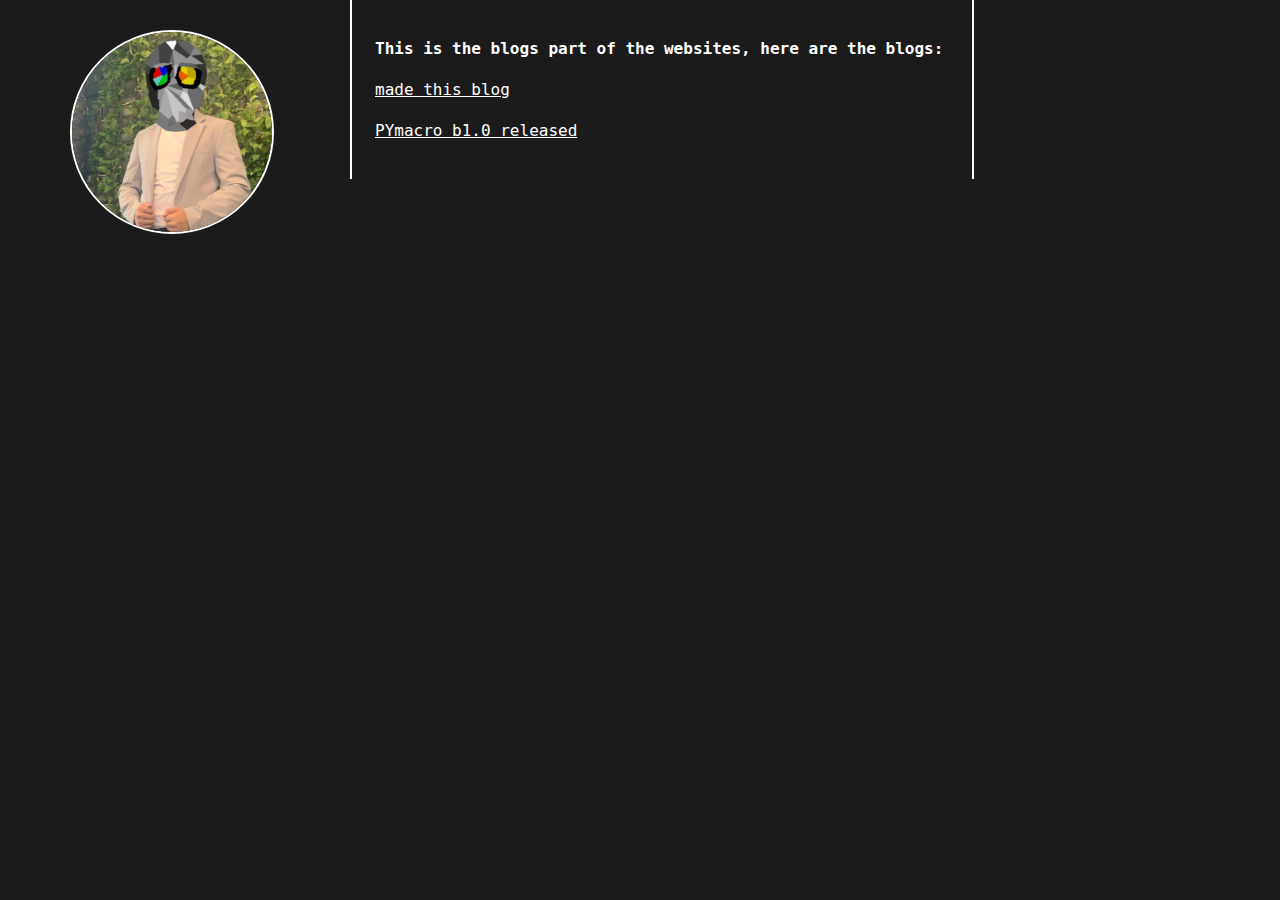
<file: blogs/index.html>
<!DOCTYPE html>
<html lang="en">
<head>
    <meta charset="UTF-8">
    <meta name="viewport" content="width=device-width, initial-scale=1.0">
    <title>alanzmd page</title>
    <link rel="stylesheet" href="../theme/style.css">
    <link rel="stylesheet" href="../theme/prism.css">
</head>
<body>
    <div class="profile-picture">
        <img src="../good ava with real pic.png" alt="Profile Picture">
    </div>
    <div class="content">
<p><strong>This is the blogs part of the websites, here are the blogs:</strong></p>

<p><a href="http://alan-alexander-1011.github.io/blogs/!18-01-2024_Made%20this%20blog.html">made this blog</a></p>

<p><a href="http://alan-alexander-1011.github.io/blogs/!02-11-2024_pymacro.html">PYmacro b1.0 released</a></p>

    </div>
    <script type="text/javascript" src="../javascripts/prism.js"></script>
</body>
</html>
</file>
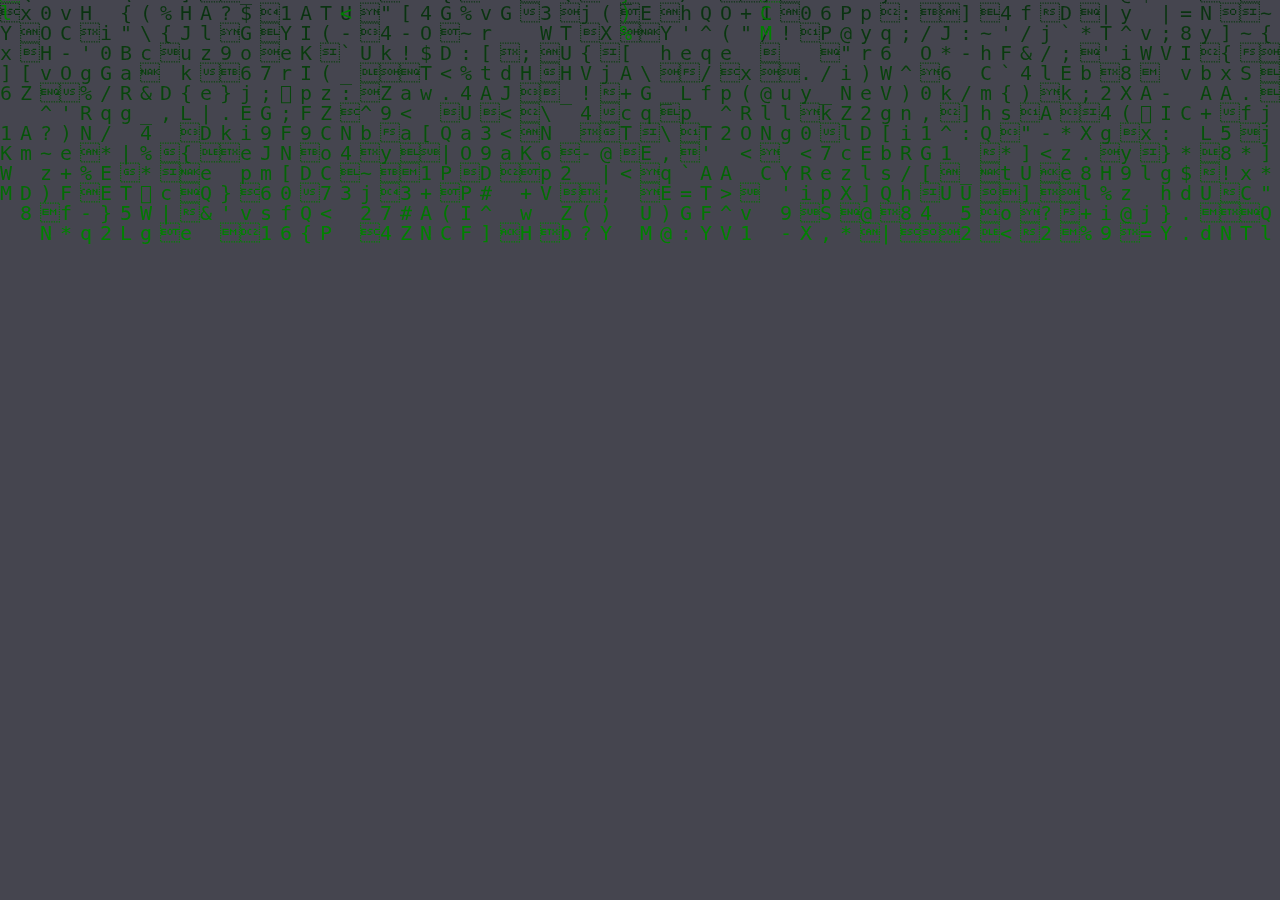
<file: matrix.html>
<html>
	<head>
		<title>
		Webpage
		</title>
		<link rel="stylesheet" href="style2.css" />
	</head>
	<body>
		<canvas id="canvas" height="210" width="510"></canvas>
		<script type=text/javascript src="main2.js"></script>
	</body>
</html>
</file>
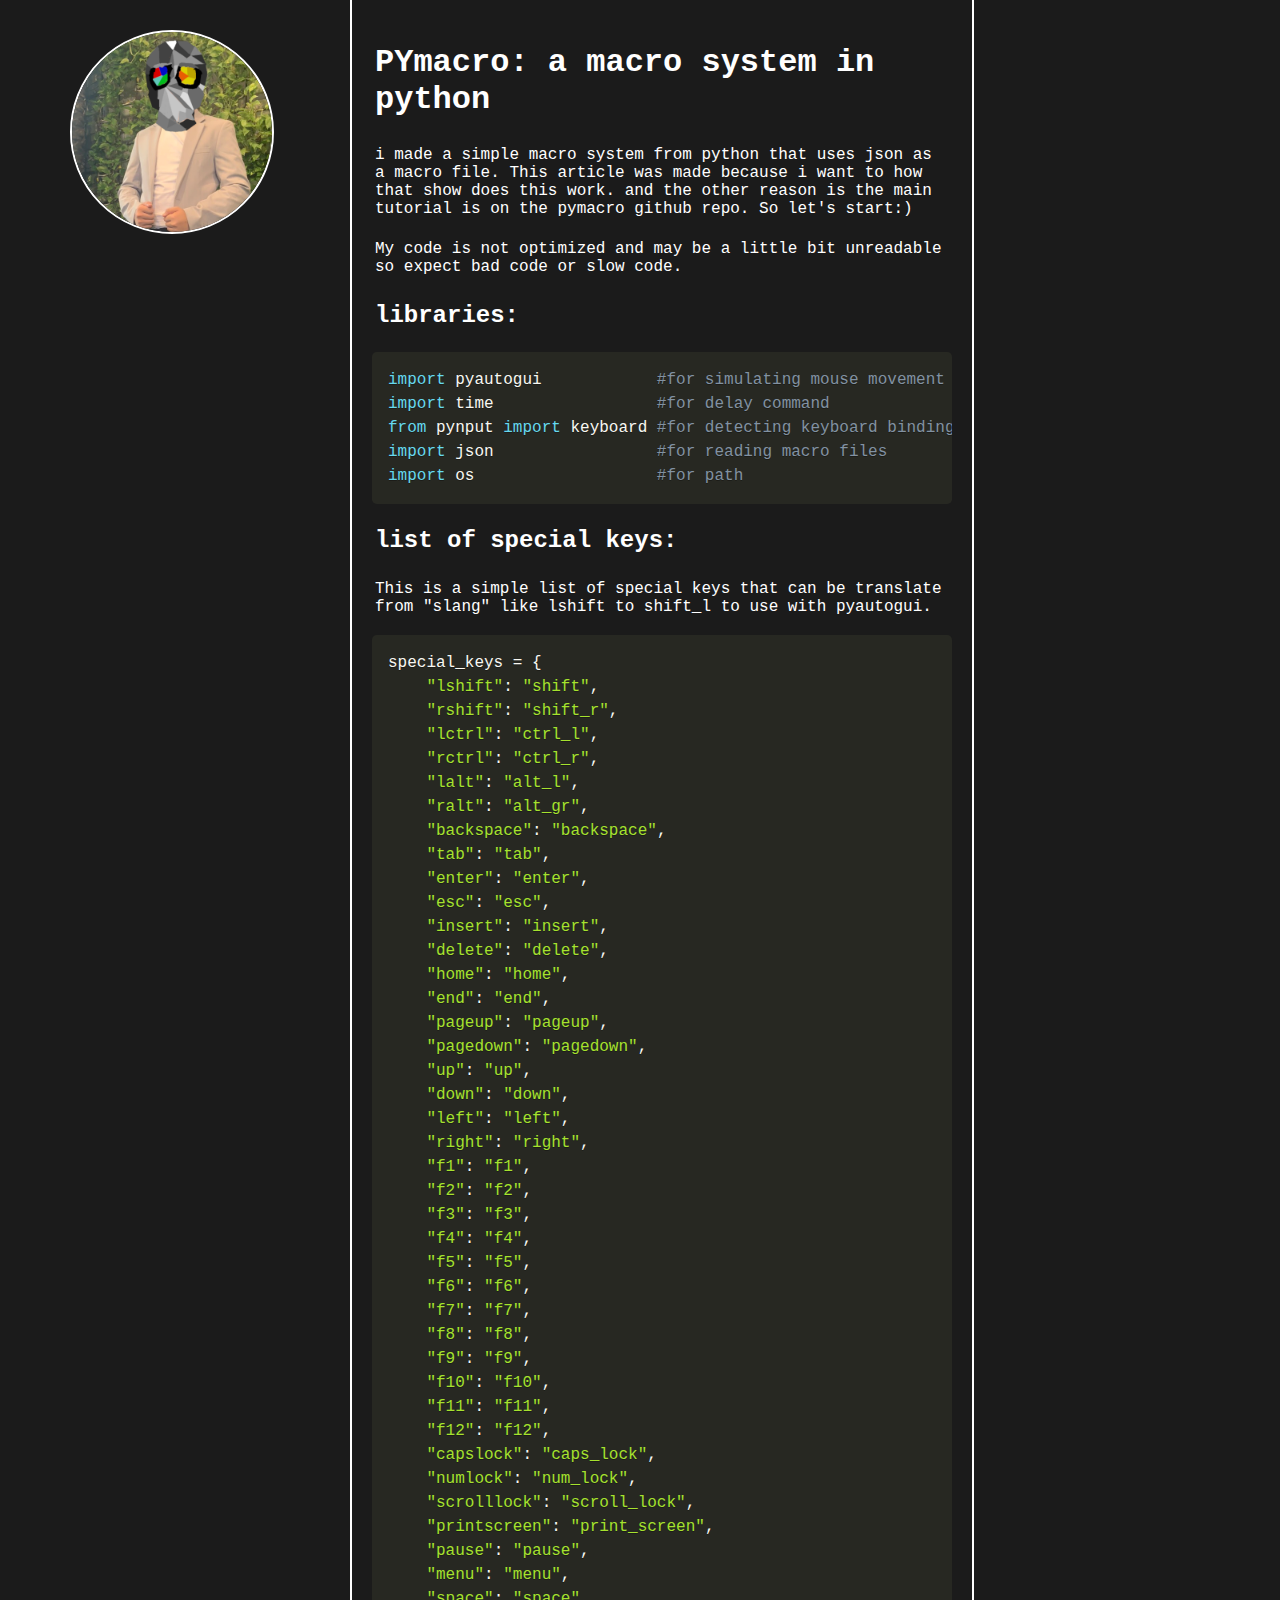
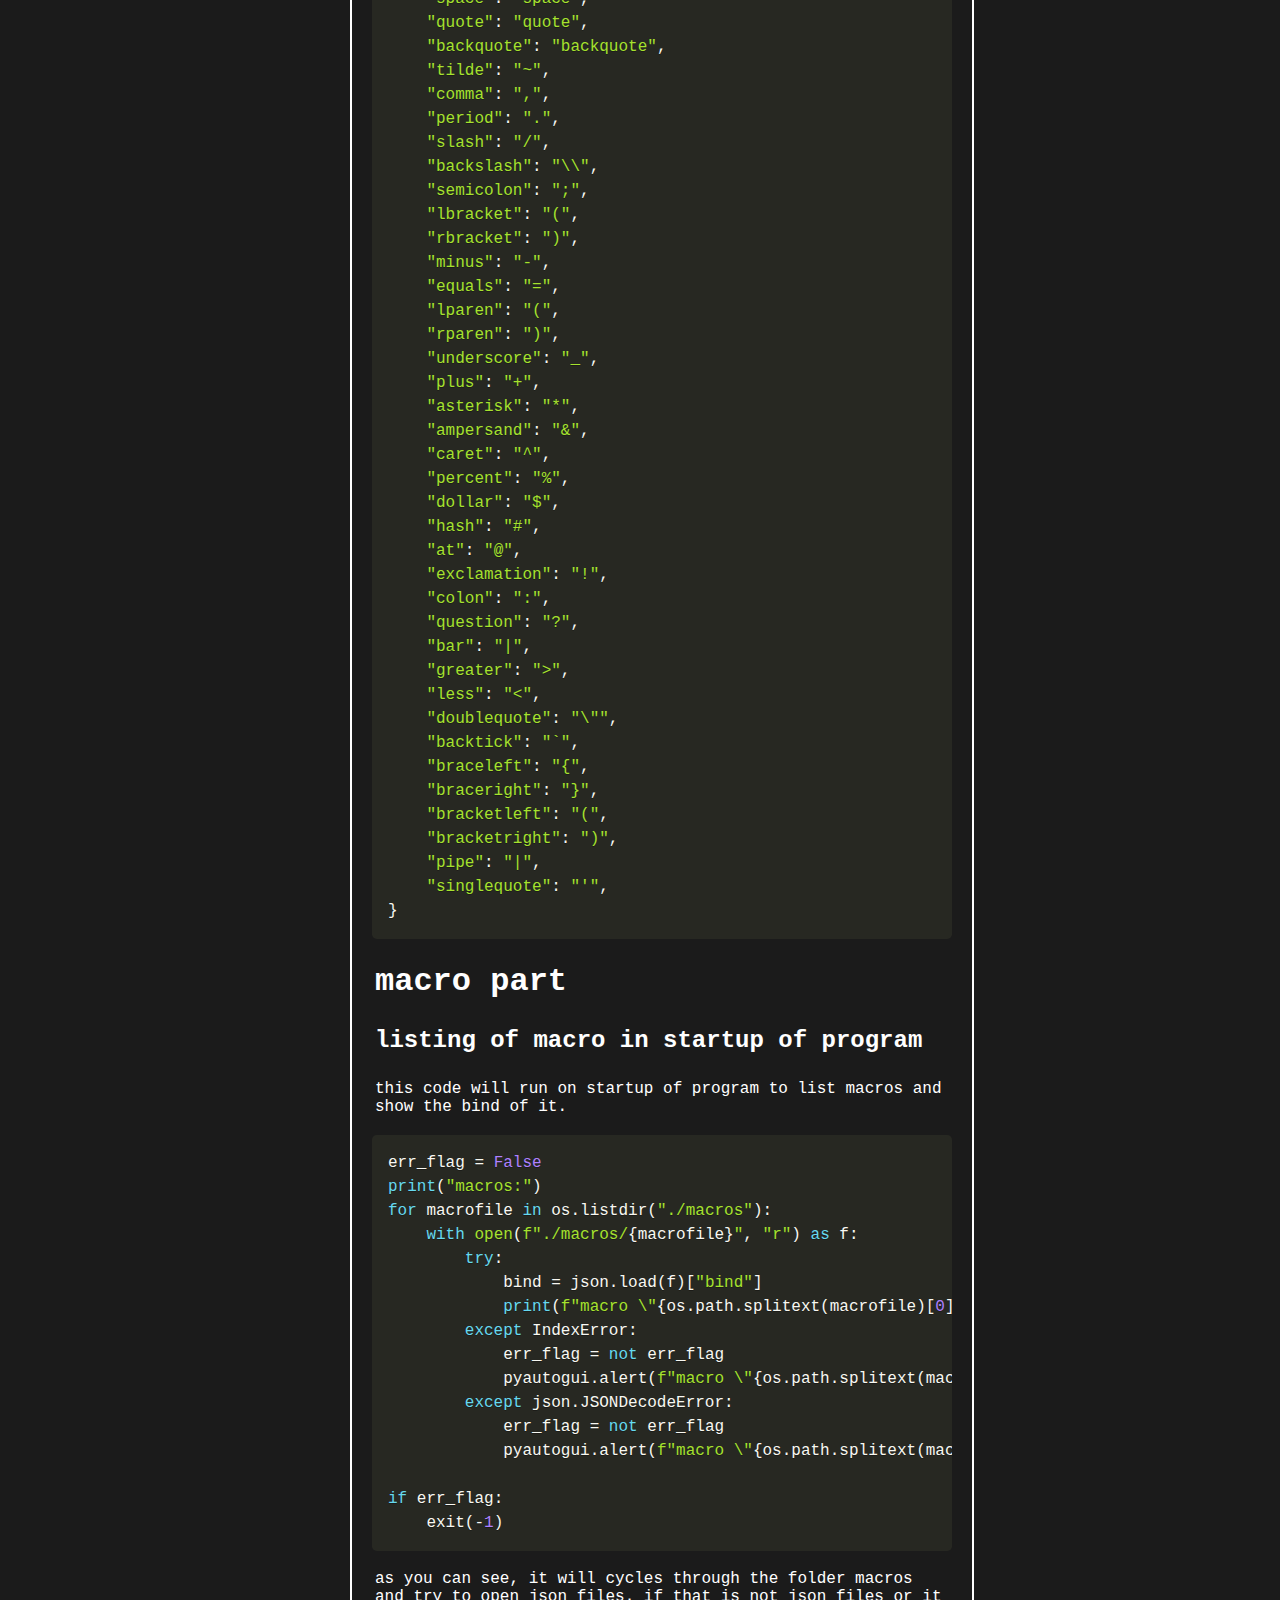
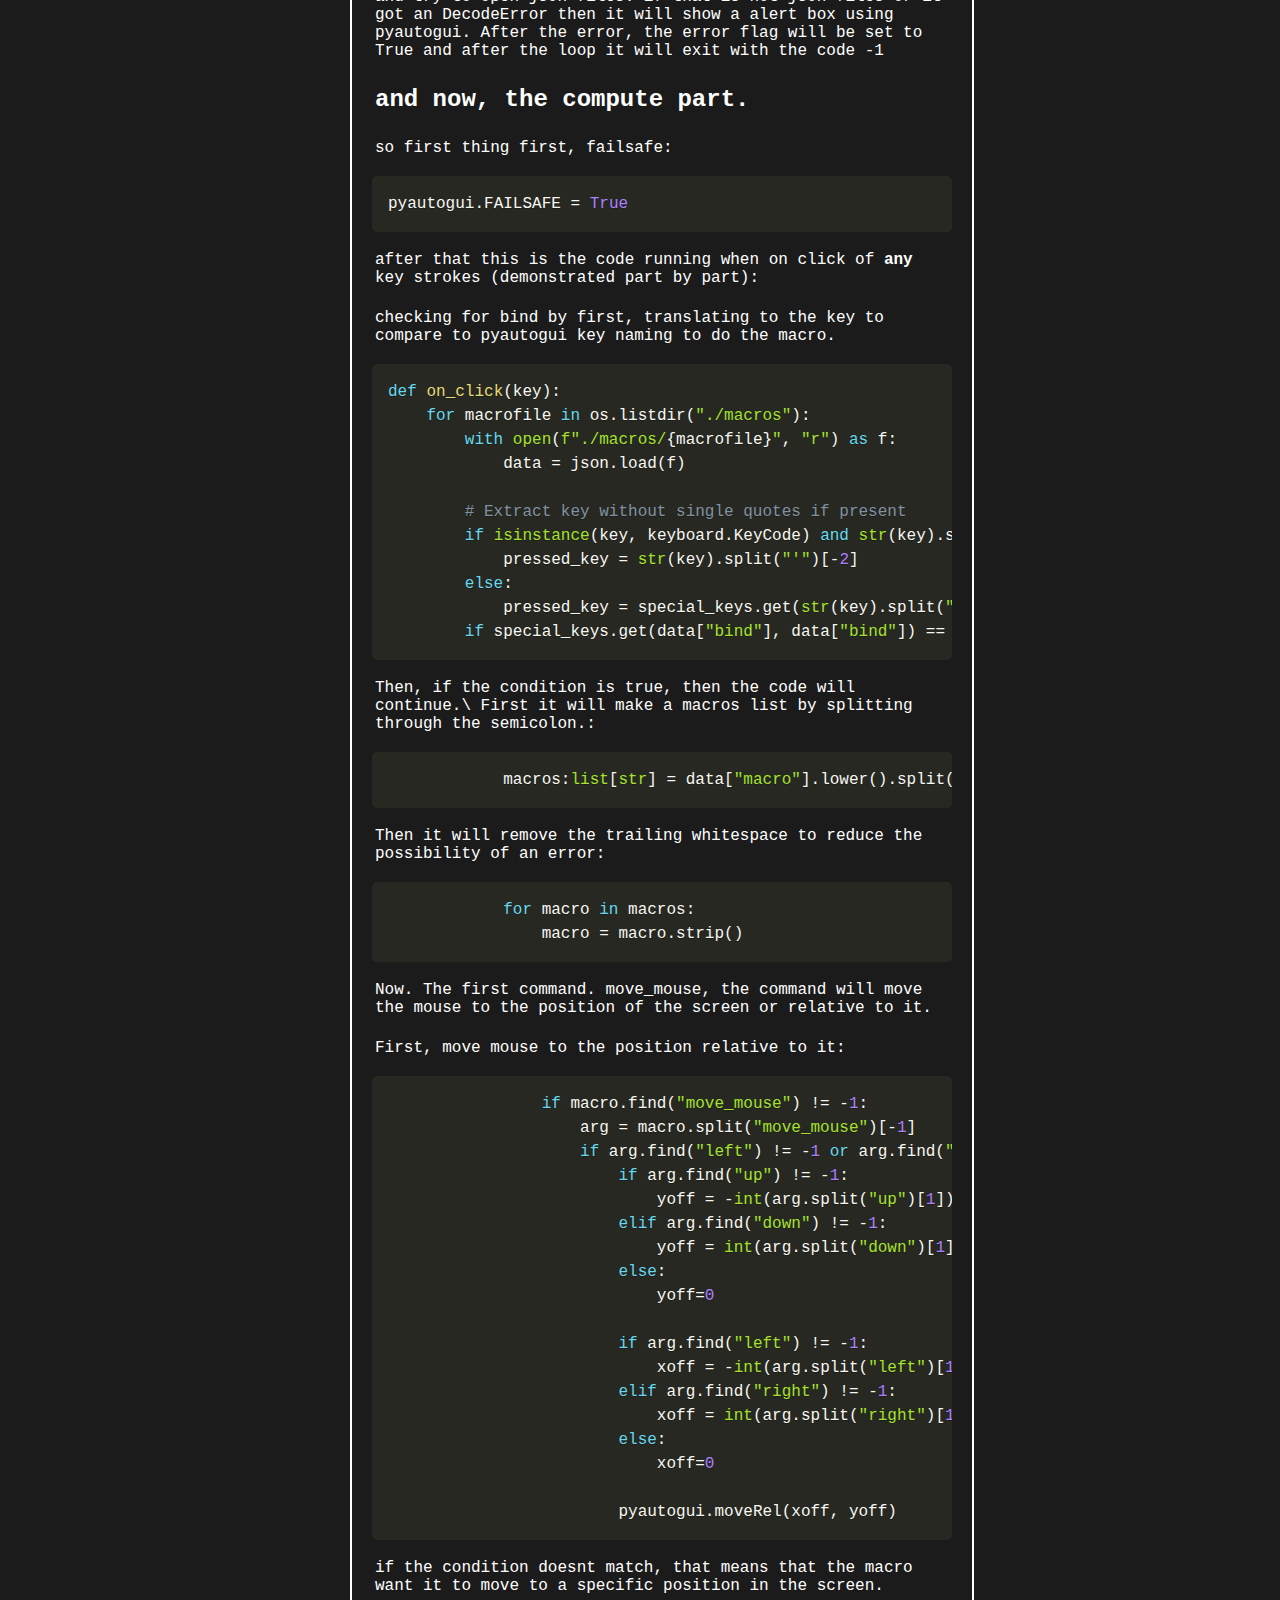
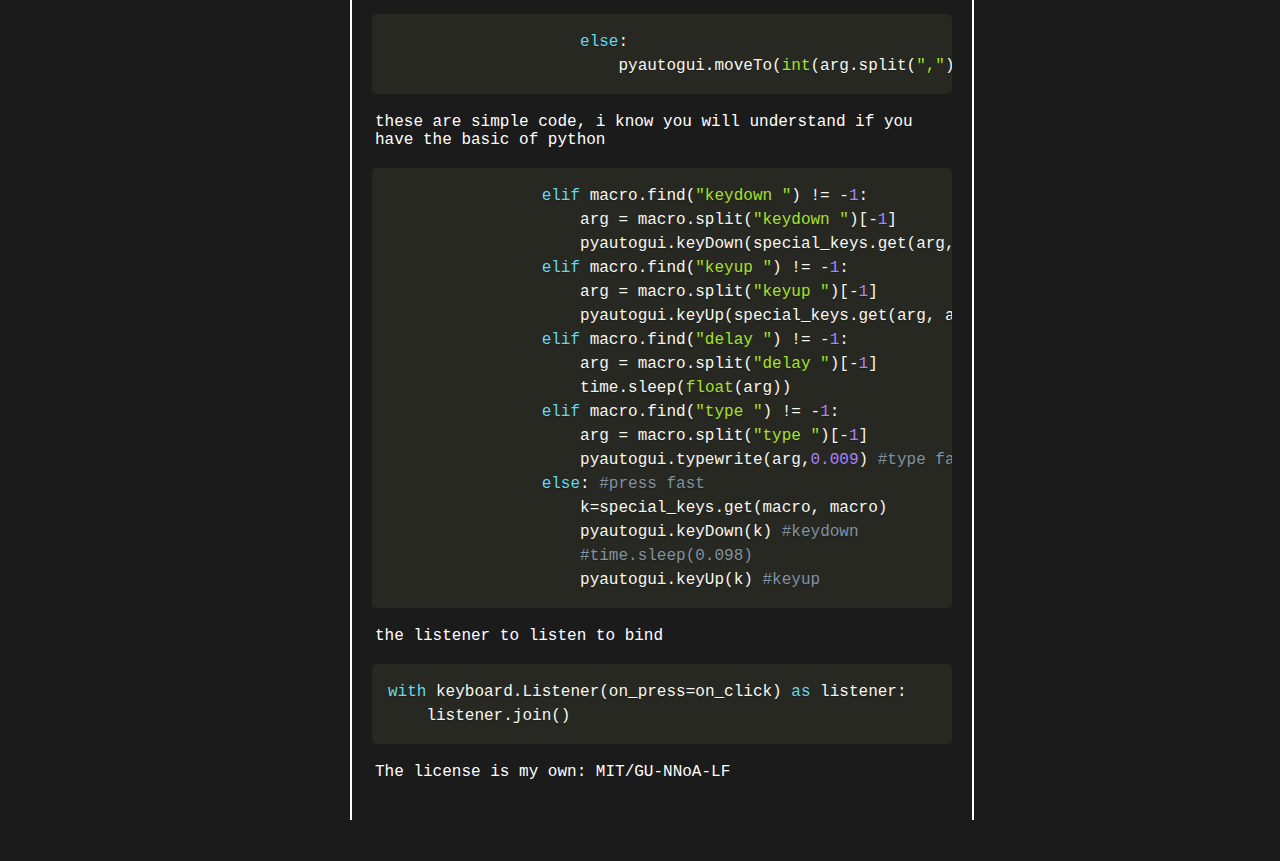
<file: blogs/!02-11-2024_pymacro.html>
<!DOCTYPE html>
<html lang="en">
<head>
    <meta charset="UTF-8">
    <meta name="viewport" content="width=device-width, initial-scale=1.0">
    <title>alanzmd page</title>
    <link rel="stylesheet" href="../theme/style.css">
    <link rel="stylesheet" href="../theme/prism.css">
</head>
<body>
    <div class="profile-picture">
        <img src="../good ava with real pic.png" alt="Profile Picture">
    </div>
    <div class="content">
<h1><strong>PYmacro</strong>: <strong>a macro system in python</strong></h1>

<p>i made a simple macro system from python that uses json as a macro file. This article was made because i want to how that show does this work. and the other reason is the main tutorial is on the pymacro github repo. So let's start:)</p>

<p>My code is not optimized and may be a little bit unreadable so expect bad code or slow code. </p>

<h2>libraries:</h2>

<pre><code class="language-python">
import pyautogui            #for simulating mouse movement and keyboard keys.
import time                 #for delay command
from pynput import keyboard #for detecting keyboard bindings
import json                 #for reading macro files 
import os                   #for path
</code></pre>

<h2>list of special keys:</h2>

<p>This is a simple list of special keys that can be translate from "slang" like lshift to shift_l to use with pyautogui.</p>

<pre><code class="language-python">
special_keys = {
    "lshift": "shift",
    "rshift": "shift_r",
    "lctrl": "ctrl_l",
    "rctrl": "ctrl_r",
    "lalt": "alt_l",
    "ralt": "alt_gr",
    "backspace": "backspace",
    "tab": "tab",
    "enter": "enter",
    "esc": "esc",
    "insert": "insert",
    "delete": "delete",
    "home": "home",
    "end": "end",
    "pageup": "pageup",
    "pagedown": "pagedown",
    "up": "up",
    "down": "down",
    "left": "left",
    "right": "right",
    "f1": "f1",
    "f2": "f2",
    "f3": "f3",
    "f4": "f4",
    "f5": "f5",
    "f6": "f6",
    "f7": "f7",
    "f8": "f8",
    "f9": "f9",
    "f10": "f10",
    "f11": "f11",
    "f12": "f12",
    "capslock": "caps_lock",
    "numlock": "num_lock",
    "scrolllock": "scroll_lock",
    "printscreen": "print_screen",
    "pause": "pause",
    "menu": "menu",
    "space": "space",
    "quote": "quote",
    "backquote": "backquote",
    "tilde": "~",
    "comma": ",",
    "period": ".",
    "slash": "/",
    "backslash": "\\",
    "semicolon": ";",
    "lbracket": "(",
    "rbracket": ")",
    "minus": "-",
    "equals": "=",
    "lparen": "(",
    "rparen": ")",
    "underscore": "_",
    "plus": "+",
    "asterisk": "*",
    "ampersand": "&",
    "caret": "^",
    "percent": "%",
    "dollar": "$",
    "hash": "#",
    "at": "@",
    "exclamation": "!",
    "colon": ":",
    "question": "?",
    "bar": "|",
    "greater": ">",
    "less": "<",
    "doublequote": "\"",
    "backtick": "`",
    "braceleft": "{",
    "braceright": "}",
    "bracketleft": "(",
    "bracketright": ")",
    "pipe": "|",
    "singlequote": "'",
}
</code></pre>

<h1>macro part</h1>

<h2>listing of macro in startup of program</h2>

<p>this code will run on startup of program to list macros and show the bind of it.</p>

<pre><code class="language-python">
err_flag = False
print("macros:")
for macrofile in os.listdir("./macros"):
    with open(f"./macros/{macrofile}", "r") as f:
        try:
            bind = json.load(f)["bind"]
            print(f"macro \"{os.path.splitext(macrofile)[0]}\" binded to {bind}")
        except IndexError:
            err_flag = not err_flag
            pyautogui.alert(f"macro \"{os.path.splitext(macrofile)[0]}\" doesnt have a bind")
        except json.JSONDecodeError:
            err_flag = not err_flag
            pyautogui.alert(f"macro \"{os.path.splitext(macrofile)[0]}\" doesnt have anything in it.")

if err_flag:
    exit(-1)
</code></pre>

<p>as you can see, it will cycles through the folder macros and try to open json files. if that is not json files or it got an DecodeError then it will show a alert box using pyautogui. After the error, the error flag will be set to True and after the loop it will exit with the code -1</p>

<h2>and now, the  compute part.</h2>

<p>so first thing first, failsafe:</p>

<pre><code class="language-python">
pyautogui.FAILSAFE = True
</code></pre>

<p>after that this is the code running when on click of <strong>any</strong> key strokes (demonstrated part by part):</p>

<p>checking for bind by first, translating to the key to compare to pyautogui key naming to do the macro.</p>

<pre><code class="language-python">
def on_click(key):
    for macrofile in os.listdir("./macros"):
        with open(f"./macros/{macrofile}", "r") as f:
            data = json.load(f)

        # Extract key without single quotes if present
        if isinstance(key, keyboard.KeyCode) and str(key).startswith("'") and str(key).endswith("'"):
            pressed_key = str(key).split("'")[-2]
        else:
            pressed_key = special_keys.get(str(key).split(".")[-1], str(key).split(".")[-1])
        if special_keys.get(data["bind"], data["bind"]) == pressed_key:
</code></pre>

<p>Then, if the condition is true, then the code will continue.\
First it will make a macros list by splitting through the semicolon.:</p>

<pre><code class="language-python">
            macros:list[str] = data["macro"].lower().split(";")
</code></pre>

<p>Then it will remove the trailing whitespace to reduce the possibility of an error:</p>

<pre><code class="language-python">
            for macro in macros:
                macro = macro.strip()
</code></pre>

<p>Now. The first command. move_mouse, the command will move the mouse to the position of the screen or relative to it.</p>

<p>First, move mouse to the position relative to it:</p>

<pre><code class="language-python">
                if macro.find("move_mouse") != -1:
                    arg = macro.split("move_mouse")[-1]
                    if arg.find("left") != -1 or arg.find("right") != -1 or arg.find("up") != -1 or arg.find("down") != -1:
                        if arg.find("up") != -1:
                            yoff = -int(arg.split("up")[1])
                        elif arg.find("down") != -1:
                            yoff = int(arg.split("down")[1])
                        else:
                            yoff=0

                        if arg.find("left") != -1:
                            xoff = -int(arg.split("left")[1])
                        elif arg.find("right") != -1:
                            xoff = int(arg.split("right")[1])
                        else:
                            xoff=0

                        pyautogui.moveRel(xoff, yoff)
</code></pre>

<p>if the condition doesnt match, that means that the macro want it to move to a specific position in the screen.</p>

<pre><code class="language-python">
                    else:
                        pyautogui.moveTo(int(arg.split(",")[0]), int(arg.split(",")[-1]))
</code></pre>

<p>these are simple code, i know you will understand if you have the basic of python</p>

<pre><code class="language-python">
                elif macro.find("keydown ") != -1:
                    arg = macro.split("keydown ")[-1]
                    pyautogui.keyDown(special_keys.get(arg, arg))
                elif macro.find("keyup ") != -1:
                    arg = macro.split("keyup ")[-1]
                    pyautogui.keyUp(special_keys.get(arg, arg))
                elif macro.find("delay ") != -1:
                    arg = macro.split("delay ")[-1]
                    time.sleep(float(arg))
                elif macro.find("type ") != -1:
                    arg = macro.split("type ")[-1]
                    pyautogui.typewrite(arg,0.009) #type fast
                else: #press fast
                    k=special_keys.get(macro, macro)
                    pyautogui.keyDown(k) #keydown
                    #time.sleep(0.098)
                    pyautogui.keyUp(k) #keyup
</code></pre>

<p>the listener to listen to bind</p>

<pre><code class="language-python">
with keyboard.Listener(on_press=on_click) as listener:
    listener.join()
</code></pre>

<p>The license is my own: MIT/GU-NNoA-LF</p>

    </div>
    <script type="text/javascript" src="../javascripts/prism.js"></script>
</body>
</html>
</file>
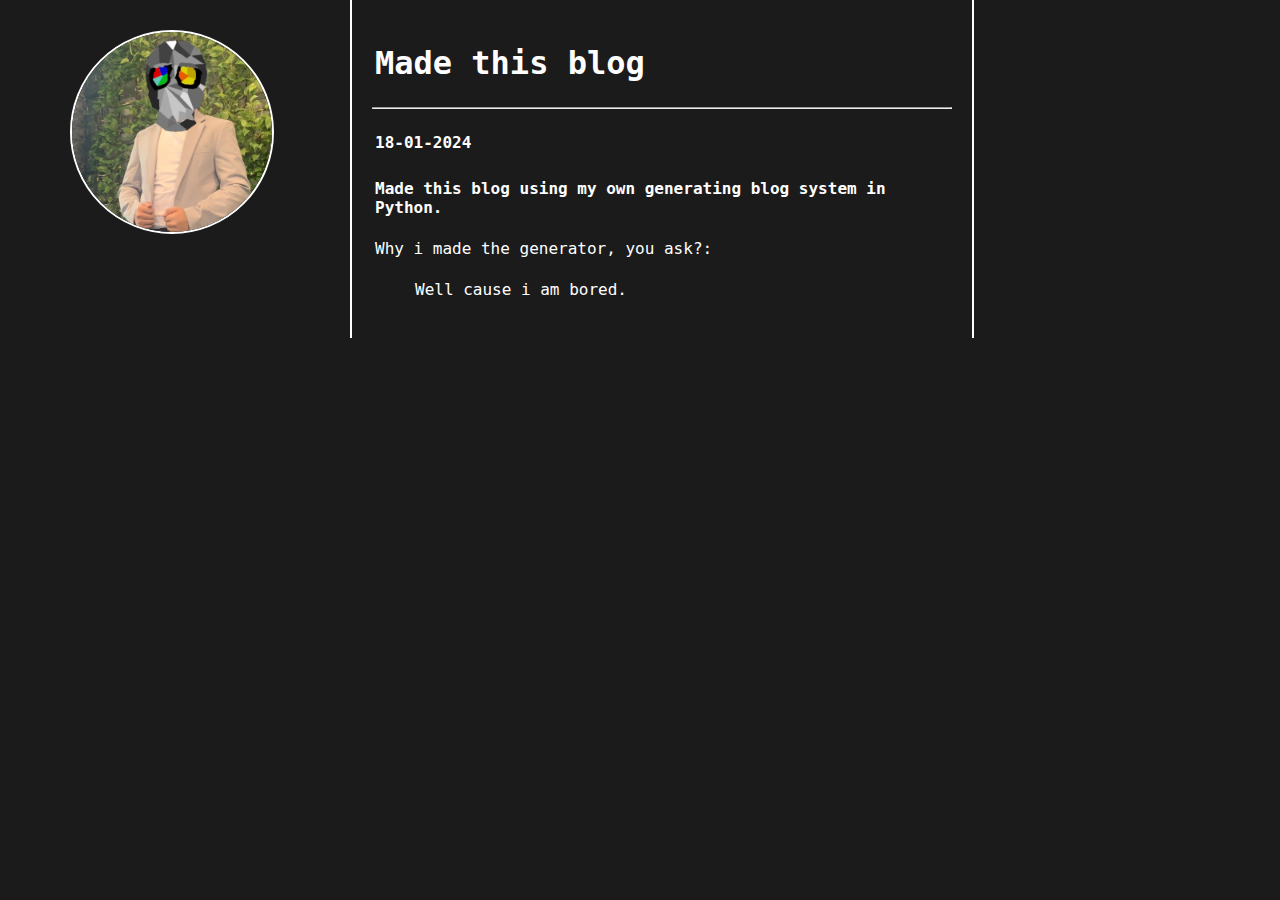
<file: blogs/!18-01-2024_Made this blog.html>
<!DOCTYPE html>
<html lang="en">
<head>
    <meta charset="UTF-8">
    <meta name="viewport" content="width=device-width, initial-scale=1.0">
    <title>alanzmd page</title>
    <link rel="stylesheet" href="../theme/style.css">
    <link rel="stylesheet" href="../theme/prism.css">
</head>
<body>
    <div class="profile-picture">
        <img src="../good ava with real pic.png" alt="Profile Picture">
    </div>
    <div class="content">
<h1>Made this blog</h1>

<hr />

<h4>18-01-2024</h4>

<p><strong>Made this blog using my own generating blog system in Python.</strong></p>

<p>Why i made the generator, you ask?:</p>

<blockquote>
  <p>Well cause i am bored.</p>
</blockquote>

    </div>
    <script type="text/javascript" src="../javascripts/prism.js"></script>
</body>
</html>
</file>
<file: theme/style.css>
html {
    background-color: #1b1b1b !important;
    font-family: "Ubuntu", "Ubuntu Mono", "Cascadia Code", "Cascadia Code Mono", "Lucida Console", "Lucida Sans Unicode", monospace;
}

body {
    margin: 0;
    padding: 0;
    overflow: auto;
}

.content {
    margin-top: 0px;
    position: relative;
    border-left: 2px solid #fff;  /* Add a white border on the left side */
    border-right: 2px solid #fff;  /* Add a white border on the right side */
    width: calc(100% - 700px);  /* Adjust the width to span the remaining space */
    height: 100%;
    margin-left: 350px;  /* Keep the left margin for spacing */
    margin-right: 350px;  /* Keep the right margin for spacing */
    padding: 20px;  /* Add padding to the content for better appearance */
}

#background-iframe {
    position: fixed;
    top: 0;
    left: 0;
    width: 100%;
    height: 100%;
    z-index: -1;
    border: none;
}

a{
    color:white;
}
.profile-picture {
    position: absolute;
    top: 30px;
    left: 70px; /* Adjust the left position to move it to the right */
    width: 200px; /* Set the width of your profile picture */
    height: 200px; /* Set the height of your profile picture */
    border-radius: 50%; /* Create a circular mask */
    overflow: hidden; /* Hide anything outside the circular mask */
    border: solid white 2px;
}   

.left-side {
    text-align: center; /* Center the text */
    margin-top: 20px; /* Add some top margin for spacing */
}

.left-side h4 {
    color: #fff; /* Text color */
    margin: 0; /* Remove default margin */
}

.profile-picture img {
    width: 100%; /* Make sure the image fills the circular mask */
    height: auto;
}

h1, h2, h3, h4, h5, h6 {
    color: #ffffff !important;
    z-index: 1;
    position: relative;
    padding: 3px;
}

p {
    color: #fff !important;
    z-index: 1;
    position: relative;
    padding: 3px;
}
</file>
<file: theme/prism.css>
/* PrismJS 1.29.0
https://prismjs.com/download.html#themes=prism-okaidia&languages=[base64]&plugins=line-highlight+line-numbers+custom-class+highlight-keywords+remove-initial-line-feed+toolbar+copy-to-clipboard+download-button */
code[class*=language-],pre[class*=language-]{color:#f8f8f2;background:0 0;text-shadow:0 1px rgba(0,0,0,.3);font-family:Consolas,Monaco,'Andale Mono','Ubuntu Mono',monospace;font-size:1em;text-align:left;white-space:pre;word-spacing:normal;word-break:normal;word-wrap:normal;line-height:1.5;-moz-tab-size:4;-o-tab-size:4;tab-size:4;-webkit-hyphens:none;-moz-hyphens:none;-ms-hyphens:none;hyphens:none}pre[class*=language-]{padding:1em;margin:.5em 0;overflow:auto;border-radius:.3em}:not(pre)>code[class*=language-],pre[class*=language-]{background:#272822}:not(pre)>code[class*=language-]{padding:.1em;border-radius:.3em;white-space:normal}.token.cdata,.token.comment,.token.doctype,.token.prolog{color:#8292a2}.token.punctuation{color:#f8f8f2}.token.namespace{opacity:.7}.token.constant,.token.deleted,.token.property,.token.symbol,.token.tag{color:#f92672}.token.boolean,.token.number{color:#ae81ff}.token.attr-name,.token.builtin,.token.char,.token.inserted,.token.selector,.token.string{color:#a6e22e}.language-css .token.string,.style .token.string,.token.entity,.token.operator,.token.url,.token.variable{color:#f8f8f2}.token.atrule,.token.attr-value,.token.class-name,.token.function{color:#e6db74}.token.keyword{color:#66d9ef}.token.important,.token.regex{color:#fd971f}.token.bold,.token.important{font-weight:700}.token.italic{font-style:italic}.token.entity{cursor:help}
pre[data-line]{position:relative;padding:1em 0 1em 3em}.line-highlight{position:absolute;left:0;right:0;padding:inherit 0;margin-top:1em;background:hsla(24,20%,50%,.08);background:linear-gradient(to right,hsla(24,20%,50%,.1) 70%,hsla(24,20%,50%,0));pointer-events:none;line-height:inherit;white-space:pre}@media print{.line-highlight{-webkit-print-color-adjust:exact;color-adjust:exact}}.line-highlight:before,.line-highlight[data-end]:after{content:attr(data-start);position:absolute;top:.4em;left:.6em;min-width:1em;padding:0 .5em;background-color:hsla(24,20%,50%,.4);color:#f4f1ef;font:bold 65%/1.5 sans-serif;text-align:center;vertical-align:.3em;border-radius:999px;text-shadow:none;box-shadow:0 1px #fff}.line-highlight[data-end]:after{content:attr(data-end);top:auto;bottom:.4em}.line-numbers .line-highlight:after,.line-numbers .line-highlight:before{content:none}pre[id].linkable-line-numbers span.line-numbers-rows{pointer-events:all}pre[id].linkable-line-numbers span.line-numbers-rows>span:before{cursor:pointer}pre[id].linkable-line-numbers span.line-numbers-rows>span:hover:before{background-color:rgba(128,128,128,.2)}
pre[class*=language-].line-numbers{position:relative;padding-left:3.8em;counter-reset:linenumber}pre[class*=language-].line-numbers>code{position:relative;white-space:inherit}.line-numbers .line-numbers-rows{position:absolute;pointer-events:none;top:0;font-size:100%;left:-3.8em;width:3em;letter-spacing:-1px;border-right:1px solid #999;-webkit-user-select:none;-moz-user-select:none;-ms-user-select:none;user-select:none}.line-numbers-rows>span{display:block;counter-increment:linenumber}.line-numbers-rows>span:before{content:counter(linenumber);color:#999;display:block;padding-right:.8em;text-align:right}
div.code-toolbar{position:relative}div.code-toolbar>.toolbar{position:absolute;z-index:10;top:.3em;right:.2em;transition:opacity .3s ease-in-out;opacity:0}div.code-toolbar:hover>.toolbar{opacity:1}div.code-toolbar:focus-within>.toolbar{opacity:1}div.code-toolbar>.toolbar>.toolbar-item{display:inline-block}div.code-toolbar>.toolbar>.toolbar-item>a{cursor:pointer}div.code-toolbar>.toolbar>.toolbar-item>button{background:0 0;border:0;color:inherit;font:inherit;line-height:normal;overflow:visible;padding:0;-webkit-user-select:none;-moz-user-select:none;-ms-user-select:none}div.code-toolbar>.toolbar>.toolbar-item>a,div.code-toolbar>.toolbar>.toolbar-item>button,div.code-toolbar>.toolbar>.toolbar-item>span{color:#bbb;font-size:.8em;padding:0 .5em;background:#f5f2f0;background:rgba(224,224,224,.2);box-shadow:0 2px 0 0 rgba(0,0,0,.2);border-radius:.5em}div.code-toolbar>.toolbar>.toolbar-item>a:focus,div.code-toolbar>.toolbar>.toolbar-item>a:hover,div.code-toolbar>.toolbar>.toolbar-item>button:focus,div.code-toolbar>.toolbar>.toolbar-item>button:hover,div.code-toolbar>.toolbar>.toolbar-item>span:focus,div.code-toolbar>.toolbar>.toolbar-item>span:hover{color:inherit;text-decoration:none}
</file>
<file: style2.css>
canvas {
	margin: none;
	padding: none;
	display: block;
	border: none;
}
* {
   margin: 0;
   padding: 0;
}
</file>
